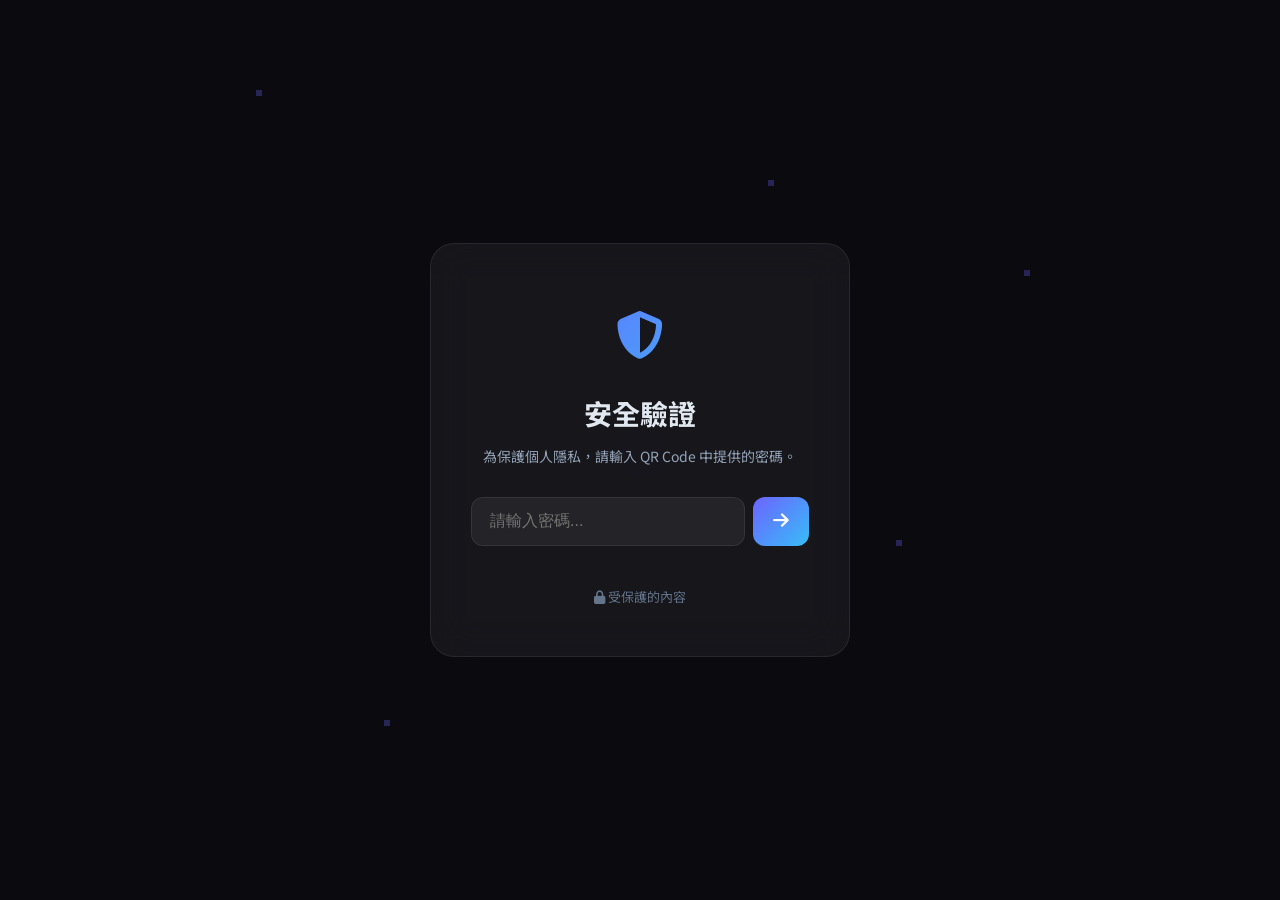
<file: index.html>
<!DOCTYPE html>
<html lang="zh-Hant">

<head>
    <meta charset="UTF-8">
    <meta name="viewport" content="width=device-width, initial-scale=1.0">
    <meta name="description" content="楊庭平 - 數位履歷 | Embedded Systems Engineer & Automation Control Engineer">
    <title>楊庭平 | 數位履歷</title>
    <link rel="preconnect" href="https://fonts.googleapis.com">
    <link rel="preconnect" href="https://fonts.gstatic.com" crossorigin>
    <link
        href="https://fonts.googleapis.com/css2?family=Noto+Sans+TC:wght@300;400;500;600;700;900&family=Inter:wght@300;400;500;600;700&family=Fira+Code:wght@400;500&display=swap"
        rel="stylesheet">
    <link rel="stylesheet" href="https://cdnjs.cloudflare.com/ajax/libs/font-awesome/6.5.1/css/all.min.css">
    <link rel="stylesheet" href="style.css">
    <style>
        .tl-grid {
            margin-top: 15px;
            display: grid;
            grid-template-columns: repeat(2, 1fr);
            gap: 10px;
        }

        .tl-grid.cols-1 {
            grid-template-columns: 1fr;
        }

        .tl-img-placeholder {
            width: 100%;
            aspect-ratio: 16/9;
            display: flex;
            align-items: center;
            justify-content: center;
            background: #2a2a2a;
            border: 1px dashed #555;
            border-radius: 8px;
            color: #888;
            font-size: 0.8rem;
            text-align: center;
            padding: 10px;
        }

        .tl-img {
            width: 100%;
            aspect-ratio: 16/9;
            object-fit: cover;
            border-radius: 8px;
            border: 1px solid var(--card-border);
            transition: transform 0.3s;
        }

        .tl-img:hover {
            transform: scale(1.05);
        }
    </style>
</head>

<body>
    <!-- PASSWORD GATE -->
    <div id="password-gate">
        <div class="gate-bg">
            <div class="floating-particle"></div>
            <div class="floating-particle"></div>
            <div class="floating-particle"></div>
            <div class="floating-particle"></div>
            <div class="floating-particle"></div>
            <div class="floating-particle"></div>
        </div>
        <div class="gate-container">
            <div class="gate-icon">
                <i class="fas fa-shield-halved"></i>
            </div>
            <h1 class="gate-title">安全驗證</h1>
            <p class="gate-subtitle" data-i18n="gate_desc">為保護個人隱私，請輸入 QR Code 中提供的密碼。</p>
            <div class="gate-input-wrapper">
                <input type="password" id="password-input" placeholder="請輸入密碼..." maxlength="10" autocomplete="off">
                <button id="password-submit" onclick="checkPassword()">
                    <i class="fas fa-arrow-right"></i>
                </button>
            </div>
            <p id="password-error" class="gate-error"></p>
            <div class="gate-hint">
                <i class="fas fa-lock"></i> <span>受保護的內容</span>
            </div>
        </div>
    </div>

    <!-- MAIN CV -->
    <div id="cv-content" class="hidden">
        <!-- Back to top -->
        <button id="back-to-top" onclick="window.scrollTo({top:0,behavior:'smooth'})">
            <i class="fas fa-chevron-up"></i>
        </button>

        <!-- HERO SECTION -->
        <header id="hero">
            <div class="hero-bg-effects">
                <div class="hero-orb orb-1"></div>
                <div class="hero-orb orb-2"></div>
                <div class="hero-orb orb-3"></div>
            </div>
            <nav id="navbar">
                <div class="nav-logo">YTP</div>
                <div class="nav-links">
                    <a href="#about" data-i18n="nav_about">關於我</a>
                    <a href="#skills" data-i18n="nav_skills">技術能力</a>
                    <a href="#projects" data-i18n="nav_projects">專案經歷</a>
                    <a href="#education" data-i18n="nav_education">學歷</a>
                    <a href="#contact" data-i18n="nav_contact">聯繫方式</a>
                </div>
                <div id="lang-switcher">
                    <button class="lang-btn active" data-lang="zh" onclick="switchLang('zh')">繁中</button>
                    <button class="lang-btn" data-lang="vi" onclick="switchLang('vi')">Tiếng Việt</button>
                    <button class="lang-btn" data-lang="en" onclick="switchLang('en')">English</button>
                </div>
                <button class="nav-menu-btn" onclick="toggleMenu()">
                    <i class="fas fa-bars"></i>
                </button>
            </nav>
            <div class="hero-content">
                <div class="hero-text">
                    <div class="hero-badge" data-i18n="hero_badge">嵌入式系統 & 自動化控制</div>
                    <h1 class="hero-name">
                        <span class="hero-name-zh">楊庭平</span>
                        <span class="hero-name-en">DUONG DINH BINH</span>
                    </h1>
                    <p class="hero-title" data-i18n="hero_title">電機工程學士 | 嵌入式系統工程師</p>
                    <p class="hero-desc" data-i18n="hero_desc">致力於推動工業物聯網(IIoT)、韌體開發與自動化系統設計。擅長運用AI工具優化技術邏輯的高度自學型工程師。
                    </p>
                    <div class="hero-actions">
                        <a href="#contact" class="btn-primary" data-i18n="hero_contact_btn">聯繫我</a>
                        <a href="#projects" class="btn-secondary" data-i18n="hero_projects_btn">查看專案</a>
                    </div>
                    <div class="hero-stats">
                        <div class="stat-item">
                            <span class="stat-number">4+</span>
                            <span class="stat-label" data-i18n="stat_years">年學習經驗</span>
                        </div>
                        <div class="stat-item">
                            <span class="stat-number">5+</span>
                            <span class="stat-label" data-i18n="stat_projects">核心專案</span>
                        </div>
                        <div class="stat-item">
                            <span class="stat-number">3+</span>
                            <span class="stat-label" data-i18n="stat_langs">程式語言</span>
                        </div>
                    </div>
                </div>
                <div class="hero-photo">
                    <div class="photo-frame">
                        <img src="assets/profile.png" alt="楊庭平 Profile Photo" id="profile-img">
                        <div class="photo-ring"></div>
                    </div>
                    <div class="photo-status">
                        <span class="status-dot"></span>
                        <span data-i18n="status_available">開放求職中</span>
                    </div>
                </div>
            </div>
            <div class="scroll-indicator">
                <div class="scroll-mouse">
                    <div class="scroll-wheel"></div>
                </div>
            </div>
        </header>

        <!-- ABOUT SECTION -->
        <section id="about" class="section">
            <div class="container">
                <h2 class="section-title" data-i18n="about_title">關於我</h2>
                <div class="about-grid">
                    <div class="about-card about-info">
                        <h3 data-i18n="about_personal">個人資訊</h3>
                        <ul class="info-list">
                            <li><i class="fas fa-calendar-alt"></i><span data-i18n="about_dob">出生日期：2000年4月19日</span>
                            </li>
                            <li><i class="fas fa-map-marker-alt"></i><span data-i18n="about_address">地址：台中市太平區中山路</span>
                            </li>
                            <li><i class="fas fa-id-card"></i><span data-i18n="about_arc">居留證狀態：居留證（至 2026/11/04）|
                                    Visa效期至 2032 年</span></li>
                            <li><i class="fas fa-graduation-cap"></i><span data-i18n="about_grad">預計畢業：2026年6月30日</span>
                            </li>
                        </ul>
                    </div>
                    <div class="about-card about-objective">
                        <h3 data-i18n="about_objective_title">職涯目標</h3>
                        <p data-i18n="about_objective">
                            尋求嵌入式系統工程師或自動化控制工程師職位。憑藉深厚的電機工程背景與扎實的程式設計能力，致力於推動工業物聯網（IIoT）、韌體開發及自動化系統設計。我是一位高度自學型工程師，擅長運用AI工具優化技術邏輯，期望為智慧製造環境做出貢獻。
                        </p>
                    </div>
                    <div class="about-card about-autobiography">
                        <h3 data-i18n="auto_title">自傳</h3>
                        <div class="auto-section">
                            <h4 data-i18n="auto_h1">學術背景：以成長思維迎接挑戰</h4>
                            <p data-i18n="auto_p1">
                                我是楊庭平，國立勤益科技大學電機工程系應屆畢業生。我是一位注重實踐的學習者，秉持「學習心態」。在鴻海實習的經歷是我人生的轉折點，讓我深刻體認到技術深度決定工程師的價值。因此，我重返學業，專攻人機介面、MATLAB程式設計及數位影像處理，將理論與實務經驗融合，奠定嚴謹的工程基礎。
                            </p>
                        </div>
                        <div class="auto-section">
                            <h4 data-i18n="auto_h2">技術熱忱：從伺服器開發到AI輔助工程</h4>
                            <p data-i18n="auto_p2">
                                我對開發充滿熱忱。獨立管理Minecraft基岩版伺服器的經驗中，我使用JavaScript解決複雜的系統錯誤與API整合問題。自2023年起，我已將AI工具完全融入工作流程，顯著提升Python應用開發效率。至2026年初，我已具備運用AI輔助獨立建構小型工程模型的能力。我深信善用AI加速研發是現代工程師的核心競爭力。
                            </p>
                        </div>
                        <div class="auto-section">
                            <h4 data-i18n="auto_h3">未來展望：嚴謹、謙虛、準備就緒</h4>
                            <p data-i18n="auto_p3">
                                作為在台灣開啟職涯的應屆畢業生，我以謙虛嚴謹的態度迎接挑戰。雖然目前中文程度為A2級別，但我已做好全面沉浸式學習的準備，在全中文工作環境中快速提升語言能力。期待能將我在ESP32開發、PLC控制及AI應用方面的專長貢獻給貴公司的研發團隊，成為一名可靠且高潛力的工程師。
                            </p>
                        </div>
                        <div class="auto-section">
                            <h4 data-i18n="auto_h4">職涯期許：實務磨練與專業成長</h4>
                            <p data-i18n="auto_p4">
                                我深知學校教育奠定了堅實的理論與基礎技能，但要成長為一名專業的工程師，我仍需每日在實務環境中磨練，並向具備資深經驗的領路人學習。能進入貴公司學習與工作，對我而言是職涯發展的重要跨越，這不僅能讓我將理論轉化為專業實踐，更能在實戰中累積寶貴經驗，豐富我的專業資歷。
                            </p>
                        </div>
                    </div>
                </div>
            </div>
        </section>

        <!-- SKILLS SECTION -->
        <section id="skills" class="section section-alt">
            <div class="container">
                <h2 class="section-title" data-i18n="skills_title">技術能力</h2>
                <div class="skills-grid">
                    <div class="skill-card" data-aos="fade-up">
                        <div class="skill-icon"><i class="fas fa-code"></i></div>
                        <h3 data-i18n="skill_prog">程式設計</h3>
                        <div class="skill-tags">
                            <span class="tag">C/C++</span>
                            <span class="tag">Python</span>
                            <span class="tag">JavaScript</span>
                            <span class="tag">MATLAB</span>
                        </div>
                        <p data-i18n="skill_prog_desc">微控制器C/C++、Python自動化腳本/EXE應用、JavaScript伺服器開發/API整合</p>
                    </div>
                    <div class="skill-card" data-aos="fade-up" data-aos-delay="100">
                        <div class="skill-icon"><i class="fas fa-microchip"></i></div>
                        <h3 data-i18n="skill_hw">硬體與嵌入式系統</h3>
                        <div class="skill-tags">
                            <span class="tag">ESP32</span>
                            <span class="tag">Arduino</span>
                            <span class="tag">PCB Layout</span>
                        </div>
                        <p data-i18n="skill_hw_desc">ESP32與Arduino實作、PCB電路板設計、數位影像處理、工業配電設計</p>
                    </div>
                    <div class="skill-card" data-aos="fade-up" data-aos-delay="200">
                        <div class="skill-icon"><i class="fas fa-robot"></i></div>
                        <h3 data-i18n="skill_auto">自動化與控制</h3>
                        <div class="skill-tags">
                            <span class="tag">PLC</span>
                            <span class="tag">LabVIEW</span>
                            <span class="tag">HMI</span>
                        </div>
                        <p data-i18n="skill_auto_desc">PLC程式設計（三菱、西門子）、LabVIEW、人機介面（HMI）設計</p>
                    </div>
                    <div class="skill-card" data-aos="fade-up" data-aos-delay="300">
                        <div class="skill-icon"><i class="fas fa-cube"></i></div>
                        <h3 data-i18n="skill_mech">機械設計</h3>
                        <div class="skill-tags">
                            <span class="tag">SolidWorks</span>
                            <span class="tag">3D建模</span>
                        </div>
                        <p data-i18n="skill_mech_desc">SolidWorks 3D建模設計</p>
                    </div>
                    <div class="skill-card" data-aos="fade-up" data-aos-delay="400">
                        <div class="skill-icon"><i class="fas fa-brain"></i></div>
                        <h3 data-i18n="skill_ai">AI輔助工程</h3>
                        <div class="skill-tags">
                            <span class="tag">ChatGPT</span>
                            <span class="tag">Claude</span>
                            <span class="tag">AI模型</span>
                        </div>
                        <p data-i18n="skill_ai_desc">精通運用AI（ChatGPT/Claude）輔助程式開發、邏輯優化及解決複雜工程問題（2023年至今）。能獨立開發小型AI輔助模型。
                        </p>
                    </div>
                    <div class="skill-card" data-aos="fade-up" data-aos-delay="500">
                        <div class="skill-icon"><i class="fas fa-file-alt"></i></div>
                        <h3 data-i18n="skill_office">辦公軟體</h3>
                        <div class="skill-tags">
                            <span class="tag">Word</span>
                            <span class="tag">Excel</span>
                            <span class="tag">PowerPoint</span>
                        </div>
                        <p data-i18n="skill_office_desc">熟練掌握Office辦公軟體套件</p>
                    </div>
                </div>
            </div>
        </section>

        <!-- PROJECTS SECTION -->
        <section id="projects" class="section">
            <div class="container">
                <h2 class="section-title" data-i18n="projects_title">專案與經歷</h2>
                <div class="timeline">
                    <div class="timeline-item">
                        <div class="timeline-dot"><i class="fas fa-industry"></i></div>
                        <div class="timeline-card">
                            <div class="timeline-badge" data-i18n="proj_intern_badge">實習經歷</div>
                            <h3 data-i18n="proj_foxconn">Ingrasys Taoyuan 鴻佰科技股份有限公司-南青廠 | 實習生</h3>
                            <h4 data-i18n="proj_foxconn_role">生產線實習 — 南青廠</h4>
                            <p data-i18n="proj_foxconn_desc">深入了解大型企業運營模式與現場工程環境。</p>
                            <div class="timeline-highlight">
                                <i class="fas fa-star"></i>
                                <span data-i18n="proj_foxconn_key">關鍵成就：深刻認識到專業理論的重要性，主動重返大學強化核心電機技術與程式邏輯。</span>
                            </div>
                            <a href="project-foxconn.html" class="btn-secondary"
                                style="margin-top: 15px; display: inline-block; padding: 8px 16px; font-size: 0.9rem;"
                                data-i18n="proj_foxconn_details">查看專案詳情</a>
                        </div>
                    </div>
                    <div class="timeline-item">
                        <div class="timeline-dot"><i class="fas fa-gamepad"></i></div>
                        <div class="timeline-card">
                            <div class="timeline-badge" data-i18n="proj_personal_badge">個人專案</div>
                            <h3 data-i18n="proj_mc">Minecraft基岩版伺服器開發</h3>
                            <h4 data-i18n="proj_mc_role">伺服器開發者與維護者</h4>
                            <ul>
                                <li data-i18n="proj_mc_1">使用JavaScript撰寫自訂腳本並處理API呼叫</li>
                                <li data-i18n="proj_mc_2">獲得系統維護與開源程式碼管理的實務經驗</li>
                            </ul>
                            <a href="project-mc.html" class="btn-secondary"
                                style="margin-top: 15px; display: inline-block; padding: 8px 16px; font-size: 0.9rem;"
                                data-i18n="proj_mc_details">查看專案詳情</a>
                        </div>
                    </div>
                    <div class="timeline-item">
                        <div class="timeline-dot"><i class="fas fa-microphone-alt"></i></div>
                        <div class="timeline-card">
                            <div class="timeline-badge" data-i18n="proj_app_badge">應用程式開發</div>
                            <h3 data-i18n="proj_ai_voice">AI語音旁白應用程式</h3>
                            <h4 data-i18n="proj_ai_voice_role">獨立開發者</h4>
                            <ul>
                                <li data-i18n="proj_ai_voice_1">開發AI語音合成應用，生成專業級旁白與解說音頻</li>
                                <li data-i18n="proj_ai_voice_2">整合AI模型實現自然語音生成，應用於多媒體內容製作</li>
                            </ul>
                            <a href="project-aivoice.html" class="btn-secondary"
                                style="margin-top: 15px; display: inline-block; padding: 8px 16px; font-size: 0.9rem;"
                                data-i18n="proj_ai_voice_details">查看專案詳情</a>
                        </div>
                    </div>
                    <div class="timeline-item">
                        <div class="timeline-dot"><i class="fas fa-video"></i></div>
                        <div class="timeline-card">
                            <div class="timeline-badge" data-i18n="proj_app_badge">應用程式開發</div>
                            <h3 data-i18n="proj_live_mgmt">直播人員管理系統</h3>
                            <h4 data-i18n="proj_live_mgmt_role">獨立開發者</h4>
                            <ul>
                                <li data-i18n="proj_live_mgmt_1">開發直播員工排班與績效管理應用程式</li>
                                <li data-i18n="proj_live_mgmt_2">實現即時監控直播狀態、數據統計與人員調度功能</li>
                            </ul>
                            <a href="project-livemgmt.html" class="btn-secondary"
                                style="margin-top: 15px; display: inline-block; padding: 8px 16px; font-size: 0.9rem;"
                                data-i18n="proj_live_mgmt_details">查看專案詳情</a>
                        </div>
                    </div>
                    <div class="timeline-item">
                        <div class="timeline-dot"><i class="fas fa-headset"></i></div>
                        <div class="timeline-card">
                            <div class="timeline-badge" data-i18n="proj_app_badge">應用程式開發</div>
                            <h3 data-i18n="proj_google_tts">Google語音整合直播系統</h3>
                            <h4 data-i18n="proj_google_tts_role">獨立開發者</h4>
                            <ul>
                                <li data-i18n="proj_google_tts_1">將Google語音合成（TTS）技術整合至直播場景</li>
                                <li data-i18n="proj_google_tts_2">實現即時文字轉語音播報，提升直播互動體驗與效率</li>
                            </ul>
                        </div>
                    </div>
                    <div class="timeline-item">
                        <div class="timeline-dot"><i class="fas fa-flask"></i></div>
                        <div class="timeline-card">
                            <div class="timeline-badge" data-i18n="proj_academic_badge">核心學術專案</div>
                            <h3 data-i18n="proj_academic">學術研究專案</h3>
                            <ul>
                                <li><strong data-i18n="proj_net">網路語言I/O應用：</strong><span
                                        data-i18n="proj_net_desc">實作硬體控制與網路通訊的整合</span></li>
                                <li><strong data-i18n="proj_matlab">MATLAB影像處理：</strong><span
                                        data-i18n="proj_matlab_desc">將數據演算法應用於數位影像處理任務</span></li>
                                <li>
                                    <strong data-i18n="proj_power">工業配電：</strong><span
                                        data-i18n="proj_power_desc">掌握工業級電路佈局規範與安全標準</span>
                                </li>
                                <li>
                                    <strong data-i18n="proj_power_elec">電力電子：</strong><span
                                        data-i18n="proj_power_elec_desc">電力電子相關技術與電路設計學習</span>
                                </li>
                                <li>
                                    <strong data-i18n="proj_esp32">ESP32開發：</strong><span
                                        data-i18n="proj_esp32_desc">物聯網與微控制器應用實作</span>
                                </li>
                            </ul>

                            <h3 data-i18n="proj_self_explore" style="margin-top: 15px;">自學與探索</h3>
                            <ul>
                                <li>
                                    <strong data-i18n="proj_laptop">筆電升級：</strong><span
                                        data-i18n="proj_laptop_desc">自行拆解與升級筆記型電腦硬體</span>
                                </li>
                                <li>
                                    <strong data-i18n="proj_wifi">WiFi修復：</strong><span
                                        data-i18n="proj_wifi_desc">使用Arduino觸發訊號並修復被Brick的WiFi模組</span>
                                </li>
                            </ul>
                            <a href="project-academic.html" class="btn-secondary"
                                style="margin-top: 15px; display: inline-block; padding: 8px 16px; font-size: 0.9rem;"
                                data-i18n="proj_academic_details">查看專案詳情</a>
                        </div>
                    </div>
                </div>
            </div>
        </section>

        <!-- EDUCATION & CERTS SECTION -->
        <section id="education" class="section section-alt">
            <div class="container">
                <h2 class="section-title" data-i18n="edu_title">學歷與證照</h2>
                <div class="edu-grid">
                    <div class="edu-card">
                        <div class="edu-icon"><i class="fas fa-university"></i></div>
                        <h3 data-i18n="edu_school">國立勤益科技大學（NCUT）</h3>
                        <p class="edu-degree" data-i18n="edu_degree">電機工程學士（產學合作班）</p>
                        <p class="edu-period" data-i18n="edu_period">2022 – 2026（預計）</p>
                        <a href="project-transcript.html" class="btn-secondary" style="margin-top: 15px; display: inline-block; padding: 8px 16px; font-size: 0.9rem;" data-i18n="edu_transcript_btn">查看成績單 / Bảng điểm</a>
                    </div>
                    <div class="edu-card">
                        <div class="edu-icon"><i class="fas fa-language"></i></div>
                        <h3 data-i18n="lang_title">語言能力</h3>
                        <div class="lang-item">
                            <span data-i18n="lang_zh">華語文能力測驗 TOCFL A2（2024年取得）</span>
                            <div class="lang-bar">
                                <div class="lang-progress" style="width:45%"></div>
                            </div>
                        </div>
                        <p class="lang-note" data-i18n="lang_zh_note">目前密集進修中，目標於六個月內達到職場專業溝通水平。</p>
                    </div>
                    <div class="edu-card">
                        <div class="edu-icon"><i class="fas fa-certificate"></i></div>
                        <h3 data-i18n="cert_title">專業證照</h3>
                        <p data-i18n="cert_ee">電機工程專業課程合格證書</p>
                    </div>
                </div>
            </div>
        </section>

        <!-- CONTACT SECTION -->
        <section id="contact" class="section">
            <div class="container">
                <h2 class="section-title" data-i18n="contact_title">聯繫方式</h2>
                <div class="contact-grid">
                    <a href="tel:0966082017" class="contact-card">
                        <div class="contact-icon"><i class="fas fa-phone"></i></div>
                        <h3 data-i18n="contact_phone">電話</h3>
                        <p>0966-082-017</p>
                    </a>
                    <a href="mailto:qwea4102@gmail.com" class="contact-card">
                        <div class="contact-icon"><i class="fas fa-envelope"></i></div>
                        <h3 data-i18n="contact_email">電子郵件</h3>
                        <p>qwea4102@gmail.com</p>
                    </a>
                    <div class="contact-card">
                        <div class="contact-icon"><i class="fas fa-map-marker-alt"></i></div>
                        <h3 data-i18n="contact_addr">地址</h3>
                        <p data-i18n="contact_addr_val">台中市太平區中山路</p>
                    </div>
                </div>
            </div>
        </section>

        <!-- FOOTER -->
        <footer id="footer">
            <p>© 2026 楊庭平 | <span data-i18n="footer_text">數位履歷 — 以熱忱與技術打造未來</span></p>
        </footer>
    </div>

    <script src="i18n.js"></script>
    <script src="main.js"></script>
</body>

</html>
</file>
<file: style.css>
*,*::before,*::after{margin:0;padding:0;box-sizing:border-box}
:root{--bg:#0a0a0f;--bg2:#12121a;--bg3:#1a1a2e;--surface:#16213e;--surface2:#1a1a2e;--primary:#6c63ff;--primary2:#a78bfa;--accent:#38bdf8;--accent2:#22d3ee;--text:#e2e8f0;--text2:#94a3b8;--text3:#64748b;--gradient:linear-gradient(135deg,#6c63ff,#38bdf8);--glass:rgba(255,255,255,0.05);--border:rgba(255,255,255,0.08);--radius:16px;--shadow:0 8px 32px rgba(0,0,0,0.3)}
html{scroll-behavior:smooth;scroll-padding-top:80px}
body{font-family:'Noto Sans TC','Inter',sans-serif;background:var(--bg);color:var(--text);line-height:1.7;overflow-x:hidden}
.hidden{display:none!important}
.container{max-width:1100px;margin:0 auto;padding:0 24px}

/* PASSWORD GATE */
#password-gate{position:fixed;inset:0;z-index:9999;display:flex;align-items:center;justify-content:center;background:var(--bg)}
.gate-bg{position:absolute;inset:0;overflow:hidden}
.floating-particle{position:absolute;width:6px;height:6px;background:var(--primary);border-radius:50;opacity:.3;animation:floatP 8s infinite ease-in-out}
.floating-particle:nth-child(1){top:10%;left:20%;animation-delay:0s;animation-duration:7s}
.floating-particle:nth-child(2){top:60%;left:70%;animation-delay:1s;animation-duration:9s}
.floating-particle:nth-child(3){top:30%;left:80%;animation-delay:2s;animation-duration:6s}
.floating-particle:nth-child(4){top:80%;left:30%;animation-delay:3s;animation-duration:8s}
.floating-particle:nth-child(5){top:50%;left:50%;animation-delay:4s;animation-duration:10s}
.floating-particle:nth-child(6){top:20%;left:60%;animation-delay:5s;animation-duration:7.5s}
@keyframes floatP{0%,100%{transform:translateY(0) translateX(0);opacity:.2}50%{transform:translateY(-60px) translateX(30px);opacity:.6}}
.gate-container{position:relative;text-align:center;padding:48px 40px;background:var(--glass);backdrop-filter:blur(20px);border:1px solid var(--border);border-radius:24px;width:min(420px,90vw);animation:gateIn .8s ease}
@keyframes gateIn{from{opacity:0;transform:translateY(30px) scale(.95)}to{opacity:1;transform:translateY(0) scale(1)}}
.gate-icon{font-size:48px;background:var(--gradient);-webkit-background-clip:text;-webkit-text-fill-color:transparent;margin-bottom:16px}
.gate-title{font-size:28px;font-weight:700;margin-bottom:8px}
.gate-subtitle{color:var(--text2);font-size:14px;margin-bottom:28px}
.gate-input-wrapper{display:flex;gap:8px;margin-bottom:12px}
.gate-input-wrapper input{flex:1;padding:14px 18px;background:rgba(255,255,255,0.06);border:1px solid var(--border);border-radius:12px;color:var(--text);font-size:16px;outline:none;transition:.3s}
.gate-input-wrapper input:focus{border-color:var(--primary);box-shadow:0 0 0 3px rgba(108,99,255,0.2)}
#password-submit{padding:14px 20px;background:var(--gradient);border:none;border-radius:12px;color:#fff;font-size:18px;cursor:pointer;transition:.3s}
#password-submit:hover{transform:scale(1.05);box-shadow:0 4px 20px rgba(108,99,255,0.4)}
.gate-error{color:#f87171;font-size:13px;min-height:20px;transition:.3s}
.gate-hint{color:var(--text3);font-size:13px;margin-top:8px}
.gate-shake{animation:shake .4s ease}
@keyframes shake{0%,100%{transform:translateX(0)}25%{transform:translateX(-8px)}75%{transform:translateX(8px)}}

/* LANG SWITCHER */
#lang-switcher{display:flex;gap:2px;background:var(--glass);backdrop-filter:blur(12px);border:1px solid var(--border);border-radius:10px;padding:3px;flex-shrink:0;margin-left:12px;border-left:1px solid var(--border)}
.lang-btn{padding:6px 10px;border:none;background:transparent;color:var(--text2);font-size:12px;cursor:pointer;border-radius:7px;transition:.3s;font-family:inherit;white-space:nowrap}
.lang-btn.active{background:var(--gradient);color:#fff}
.lang-btn:hover:not(.active){background:rgba(255,255,255,0.08)}

/* BACK TO TOP */
#back-to-top{position:fixed;bottom:30px;right:30px;z-index:999;width:44px;height:44px;border-radius:50%;background:var(--gradient);border:none;color:#fff;font-size:18px;cursor:pointer;opacity:0;transform:translateY(20px);transition:.3s;box-shadow:var(--shadow)}
#back-to-top.show{opacity:1;transform:translateY(0)}

/* NAVBAR */
#navbar{display:flex;align-items:center;padding:16px 24px 16px 40px;position:fixed;top:0;left:0;right:0;z-index:900;transition:.3s;gap:20px}
#navbar.scrolled{background:rgba(10,10,15,0.85);backdrop-filter:blur(16px);border-bottom:1px solid var(--border)}
.nav-logo{font-size:22px;font-weight:900;background:var(--gradient);-webkit-background-clip:text;-webkit-text-fill-color:transparent;flex-shrink:0;margin-right:auto}
.nav-links{display:flex;gap:20px;flex-shrink:0}
.nav-links a{color:var(--text2);text-decoration:none;font-size:14px;font-weight:500;transition:.3s;position:relative;white-space:nowrap}
.nav-links a:hover{color:var(--text)}
.nav-links a::after{content:'';position:absolute;bottom:-4px;left:0;width:0;height:2px;background:var(--gradient);transition:.3s}
.nav-links a:hover::after{width:100%}
.nav-menu-btn{display:none;background:none;border:none;color:var(--text);font-size:22px;cursor:pointer}

/* HERO */
#hero{min-height:100vh;display:flex;flex-direction:column;justify-content:center;position:relative;padding:100px 40px 60px;overflow:hidden}
.hero-bg-effects{position:absolute;inset:0;pointer-events:none}
.hero-orb{position:absolute;border-radius:50%;filter:blur(80px);opacity:.15}
.orb-1{width:400px;height:400px;background:#6c63ff;top:-100px;right:-100px;animation:orbFloat 12s infinite ease-in-out}
.orb-2{width:300px;height:300px;background:#38bdf8;bottom:-50px;left:-50px;animation:orbFloat 10s infinite ease-in-out 2s}
.orb-3{width:200px;height:200px;background:#a78bfa;top:50%;left:50%;animation:orbFloat 14s infinite ease-in-out 4s}
@keyframes orbFloat{0%,100%{transform:translate(0,0)}50%{transform:translate(40px,-40px)}}
.hero-content{display:flex;align-items:center;gap:60px;max-width:1100px;margin:0 auto;width:100%;position:relative;z-index:1}
.hero-text{flex:1}
.hero-badge{display:inline-block;padding:8px 18px;background:rgba(108,99,255,0.15);border:1px solid rgba(108,99,255,0.3);border-radius:24px;font-size:13px;color:var(--primary2);margin-bottom:20px;font-weight:500}
.hero-name{margin-bottom:12px}
.hero-name-zh{display:block;font-size:clamp(36px,5vw,56px);font-weight:900;background:var(--gradient);-webkit-background-clip:text;-webkit-text-fill-color:transparent;line-height:1.2}
.hero-name-en{display:block;font-size:clamp(14px,2vw,18px);color:var(--text2);font-weight:400;letter-spacing:4px;margin-top:4px}
.hero-title{font-size:clamp(16px,2.2vw,20px);color:var(--accent);margin-bottom:16px;font-weight:500}
.hero-desc{color:var(--text2);font-size:15px;max-width:520px;margin-bottom:28px;line-height:1.8}
.hero-actions{display:flex;gap:14px;margin-bottom:36px}
.btn-primary{padding:14px 32px;background:var(--gradient);color:#fff;border:none;border-radius:12px;font-size:15px;font-weight:600;text-decoration:none;transition:.3s;cursor:pointer}
.btn-primary:hover{transform:translateY(-2px);box-shadow:0 8px 24px rgba(108,99,255,0.4)}
.btn-secondary{padding:14px 32px;background:transparent;color:var(--text);border:1px solid var(--border);border-radius:12px;font-size:15px;font-weight:500;text-decoration:none;transition:.3s}
.btn-secondary:hover{border-color:var(--primary);background:rgba(108,99,255,0.08)}
.hero-stats{display:flex;gap:36px}
.stat-item{display:flex;flex-direction:column}
.stat-number{font-size:28px;font-weight:800;background:var(--gradient);-webkit-background-clip:text;-webkit-text-fill-color:transparent}
.stat-label{font-size:13px;color:var(--text3)}

/* HERO PHOTO */
.hero-photo{flex-shrink:0;position:relative}
.photo-frame{width:280px;height:280px;border-radius:50%;position:relative;overflow:hidden}
.photo-frame img{width:100%;height:100%;object-fit:cover}
.photo-ring{position:absolute;inset:-4px;border-radius:50%;border:3px solid transparent;border-image:var(--gradient) 1;animation:ringRotate 6s linear infinite}
@keyframes ringRotate{from{transform:rotate(0)}to{transform:rotate(360deg)}}
.photo-status{display:flex;align-items:center;gap:8px;justify-content:center;margin-top:16px;font-size:13px;color:var(--accent)}
.status-dot{width:8px;height:8px;background:#22c55e;border-radius:50%;animation:pulse 2s infinite}
@keyframes pulse{0%,100%{opacity:1}50%{opacity:.4}}
.scroll-indicator{position:absolute;bottom:30px;left:50%;transform:translateX(-50%);animation:scrollBounce 2s infinite}
.scroll-mouse{width:24px;height:38px;border:2px solid var(--text3);border-radius:12px;position:relative}
.scroll-wheel{width:4px;height:8px;background:var(--text2);border-radius:2px;position:absolute;top:8px;left:50%;transform:translateX(-50%);animation:scrollWheel 2s infinite}
@keyframes scrollBounce{0%,100%{transform:translateX(-50%) translateY(0)}50%{transform:translateX(-50%) translateY(8px)}}
@keyframes scrollWheel{0%{opacity:1;transform:translateX(-50%) translateY(0)}100%{opacity:0;transform:translateX(-50%) translateY(12px)}}

/* SECTIONS */
.section{padding:80px 0}
.section-alt{background:var(--bg2)}
.section-title{text-align:center;font-size:clamp(28px,4vw,36px);font-weight:800;margin-bottom:48px;position:relative;padding-bottom:16px}
.section-title::after{content:'';position:absolute;bottom:0;left:50%;transform:translateX(-50%);width:60px;height:4px;background:var(--gradient);border-radius:2px}

/* ABOUT */
.about-grid{display:grid;gap:24px}
.about-card{background:var(--glass);border:1px solid var(--border);border-radius:var(--radius);padding:32px;transition:.3s}
.about-card:hover{border-color:rgba(108,99,255,0.3);transform:translateY(-2px)}
.about-card h3{font-size:20px;margin-bottom:16px;background:var(--gradient);-webkit-background-clip:text;-webkit-text-fill-color:transparent}
.info-list{list-style:none;display:grid;grid-template-columns:repeat(auto-fit,minmax(260px,1fr));gap:14px}
.info-list li{display:flex;align-items:center;gap:12px;color:var(--text2);font-size:14px}
.info-list li i{color:var(--primary);width:20px;text-align:center}
.about-objective p{color:var(--text2);font-size:15px;line-height:1.9}
.auto-section{margin-bottom:20px}
.auto-section h4{color:var(--accent);font-size:16px;margin-bottom:8px;font-weight:600}
.auto-section p{color:var(--text2);font-size:14px;line-height:1.9}

/* SKILLS */
.skills-grid{display:grid;grid-template-columns:repeat(auto-fill,minmax(300px,1fr));gap:24px}
.skill-card{background:var(--glass);border:1px solid var(--border);border-radius:var(--radius);padding:28px;transition:.4s;position:relative;overflow:hidden}
.skill-card::before{content:'';position:absolute;top:0;left:0;right:0;height:3px;background:var(--gradient);transform:scaleX(0);transition:.4s;transform-origin:left}
.skill-card:hover::before{transform:scaleX(1)}
.skill-card:hover{border-color:rgba(108,99,255,0.3);transform:translateY(-4px)}
.skill-icon{font-size:28px;color:var(--primary);margin-bottom:14px}
.skill-card h3{font-size:18px;margin-bottom:12px;font-weight:700}
.skill-tags{display:flex;flex-wrap:wrap;gap:8px;margin-bottom:14px}
.tag{padding:5px 12px;background:rgba(108,99,255,0.12);color:var(--primary2);border-radius:6px;font-size:12px;font-weight:500}
.skill-card p{color:var(--text2);font-size:13px;line-height:1.7}

/* TIMELINE */
.timeline{position:relative;padding-left:40px}
.timeline::before{content:'';position:absolute;left:14px;top:0;bottom:0;width:2px;background:linear-gradient(to bottom,var(--primary),var(--accent))}
.timeline-item{position:relative;margin-bottom:36px}
.timeline-dot{position:absolute;left:-40px;top:0;width:30px;height:30px;background:var(--bg);border:2px solid var(--primary);border-radius:50%;display:flex;align-items:center;justify-content:center;font-size:12px;color:var(--primary)}
.timeline-card{background:var(--glass);border:1px solid var(--border);border-radius:var(--radius);padding:28px;transition:.3s}
.timeline-card:hover{border-color:rgba(108,99,255,0.3);transform:translateX(4px)}
.timeline-badge{display:inline-block;padding:4px 12px;background:rgba(108,99,255,0.15);color:var(--primary2);border-radius:6px;font-size:12px;margin-bottom:10px;font-weight:500}
.timeline-card h3{font-size:18px;margin-bottom:6px;font-weight:700}
.timeline-card h4{color:var(--accent);font-size:14px;margin-bottom:10px}
.timeline-card p,.timeline-card li{color:var(--text2);font-size:14px;line-height:1.8}
.timeline-card ul{list-style:none;padding:0}
.timeline-card ul li{padding:4px 0;padding-left:18px;position:relative}
.timeline-card ul li::before{content:'▹';position:absolute;left:0;color:var(--primary)}
.timeline-highlight{display:flex;gap:10px;margin-top:12px;padding:12px;background:rgba(108,99,255,0.08);border-radius:10px;align-items:flex-start}
.timeline-highlight i{color:var(--accent);margin-top:3px;flex-shrink:0}
.timeline-highlight span{color:var(--text2);font-size:13px}

/* EDUCATION */
.edu-grid{display:grid;grid-template-columns:repeat(auto-fill,minmax(300px,1fr));gap:24px}
.edu-card{background:var(--glass);border:1px solid var(--border);border-radius:var(--radius);padding:32px;text-align:center;transition:.3s}
.edu-card:hover{border-color:rgba(108,99,255,0.3);transform:translateY(-4px)}
.edu-icon{font-size:36px;color:var(--primary);margin-bottom:16px}
.edu-card h3{font-size:18px;margin-bottom:8px;font-weight:700}
.edu-degree{color:var(--accent);font-size:14px;margin-bottom:4px}
.edu-period{color:var(--text3);font-size:13px;margin-bottom:16px}
.lang-item{margin:12px 0}
.lang-item span{font-size:14px;color:var(--text2)}
.lang-bar{width:100%;height:6px;background:rgba(255,255,255,0.08);border-radius:3px;margin-top:6px;overflow:hidden}
.lang-progress{height:100%;background:var(--gradient);border-radius:3px;transition:1s ease}
.lang-note{color:var(--text3);font-size:12px;margin-top:8px;font-style:italic}

/* CONTACT */
.contact-grid{display:grid;grid-template-columns:repeat(auto-fill,minmax(280px,1fr));gap:24px}
.contact-card{background:var(--glass);border:1px solid var(--border);border-radius:var(--radius);padding:32px;text-align:center;transition:.3s;text-decoration:none;color:var(--text);display:block}
.contact-card:hover{border-color:rgba(108,99,255,0.3);transform:translateY(-4px);box-shadow:0 12px 40px rgba(108,99,255,0.12)}
.contact-icon{font-size:28px;color:var(--primary);margin-bottom:14px}
.contact-card h3{font-size:16px;margin-bottom:8px;font-weight:600}
.contact-card p{color:var(--text2);font-size:14px}

/* FOOTER */
#footer{text-align:center;padding:32px;border-top:1px solid var(--border);color:var(--text3);font-size:13px}

/* FADE IN ANIMATION */
.fade-in{opacity:0;transform:translateY(30px);transition:opacity .6s ease,transform .6s ease}
.fade-in.visible{opacity:1;transform:translateY(0)}

/* CV UNLOCK ANIMATION */
.cv-unlock{animation:cvUnlock .8s ease forwards}
@keyframes cvUnlock{from{opacity:0;filter:blur(10px)}to{opacity:1;filter:none}}

/* RESPONSIVE */
@media(max-width:1100px){
.nav-links{display:none;position:fixed;top:60px;left:0;right:0;background:rgba(10,10,15,0.95);backdrop-filter:blur(16px);flex-direction:column;padding:20px;gap:16px;border-bottom:1px solid var(--border)}
.nav-links.open{display:flex}
.nav-menu-btn{display:block}
#navbar{padding:14px 20px}
#lang-switcher{margin-left:auto}
}
@media(max-width:768px){
.hero-content{flex-direction:column-reverse;text-align:center;gap:30px}
.hero-desc{margin-left:auto;margin-right:auto}
.hero-actions{justify-content:center}
.hero-stats{justify-content:center}
.photo-frame{width:200px;height:200px}
#hero{padding:80px 20px 40px}
.section{padding:50px 0}
.skills-grid,.edu-grid,.contact-grid{grid-template-columns:1fr}
.timeline{padding-left:30px}
.timeline-dot{left:-30px;width:26px;height:26px;font-size:10px}
}
</file>
